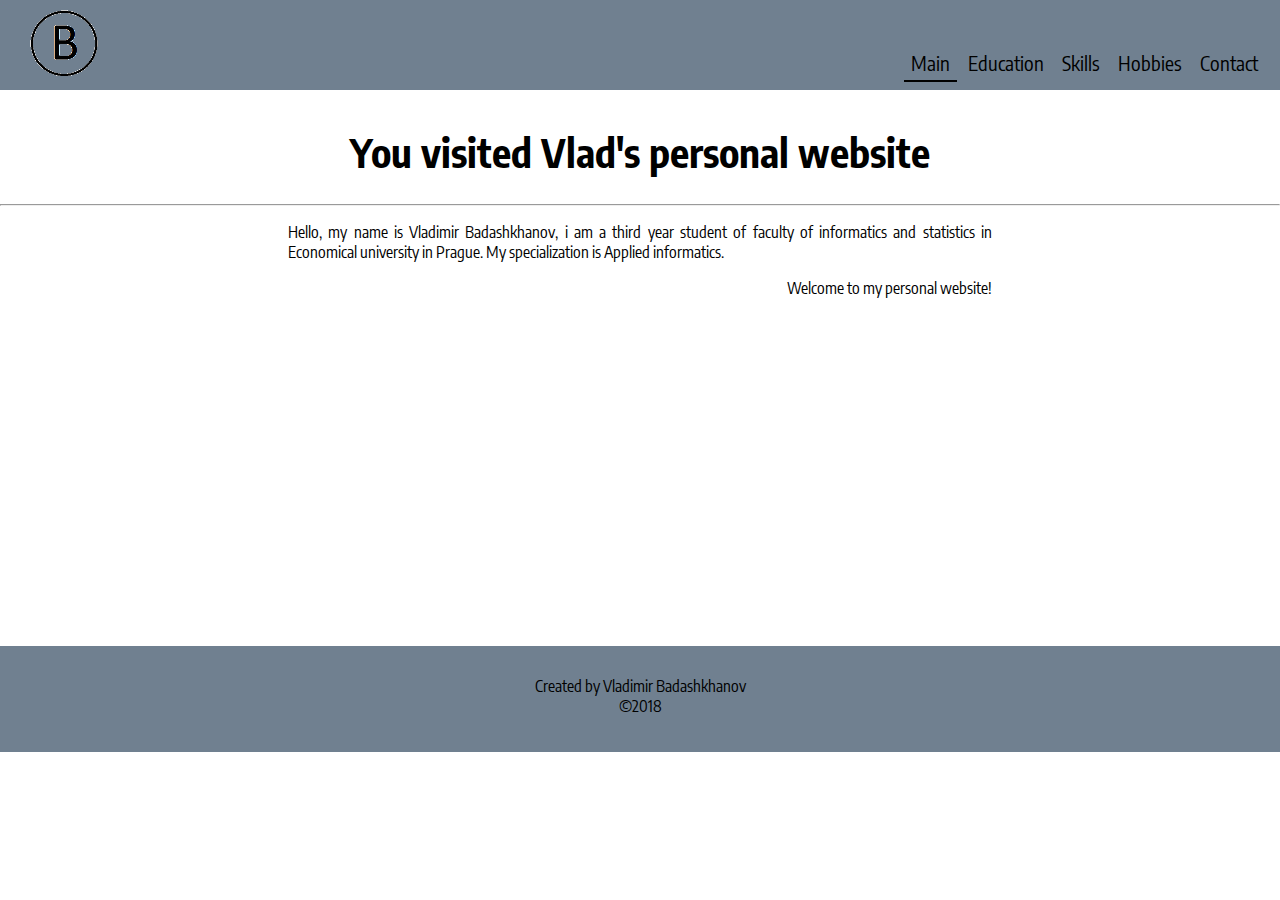
<file: index.html>
<!DOCTYPE html>
<html lang="en">      
    <head>
        <meta charset="utf-8">
        <meta http-equiv="X-UA-Compatible" content="IE=edge">
        <meta name="descripton" content="Vladimir Badashkhanov's personal website">
        <meta name="keywords" content="Vladimir Badashkhanov, personal website, 4iz268">
        <meta name="author" content="Vladimir Badashkhanov, badv00">
        <meta name="icons_author" content="Favicon Generator, https://realfavicongenerator.net/">
        <title>Vladimir B | Main</title>
        <meta name="viewport" content="width-device-width, initial-scale=1">
        <link rel="icon" href="images/favicons/favicon-16x16.png" type="image/png">
        <link rel="stylesheet" href="css/stylesheet.css"/>
        <link href="https://fonts.googleapis.com/css?family=Encode+Sans+Condensed" rel="stylesheet">
    </head>
    <body>
        <div class="wrapper">
            <div class="container-top">
                <header>
                    <a href="index.html">
                        <div class="logo"></div>
                    </a>
                </header>
                <nav>
                        <a href="index.html" class="nav-current">Main</a>
                        <a href="education.html">Education</a>
                        <a href="skills.html">Skills</a>
                        <a href="hobbies.html">Hobbies</a>
                        <a href="contact.html">Contact</a>
                </nav>
            </div>
            <main>
                <h1>You visited Vlad's personal website</h1>
                <hr class="h1-underline">
                <div class="container-main">
                    <p class="container-main-text">Hello, my name is Vladimir Badashkhanov, 
                       i am a third year student of faculty of 
                       informatics and statistics in Economical 
                       university in Prague. My specialization 
                       is Applied informatics.</p>
                    <p>Welcome to my personal website!</p>
                </div>

            </main>

            <footer>
                <p class="copyright">Created by Vladimir Badashkhanov <br> &copy;2018</p>
            </footer>

        </div>
    </body>
</html>
</file>
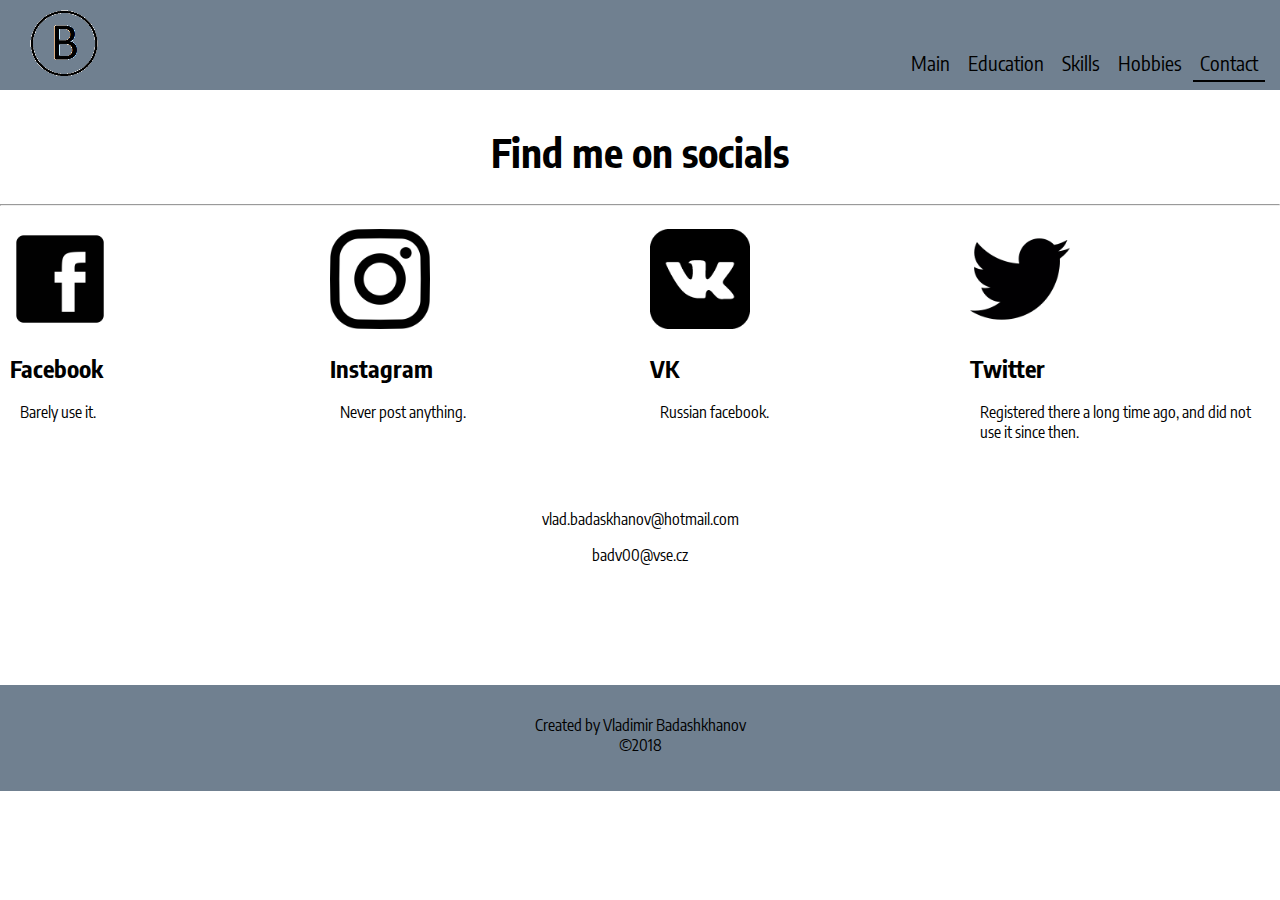
<file: contact.html>
<!DOCTYPE html>
<html lang="en">      
    <head>
        <meta charset="utf-8">
        <meta http-equiv="X-UA-Compatible" content="IE=edge">
        <meta name="descripton" content="Vladimir Badashkhanov's personal website">
        <meta name="keywords" content="Vladimir Badashkhanov, personal website, 4iz268">
        <meta name="author" content="Vladimir Badashkhanov, badv00">
        <meta name="icons_author" content="Favicon Generator, https://realfavicongenerator.net/">
        <title>Vladimir B | Contact</title>
        <meta name="viewport" content="width-device-width, initial-scale=1">
        <link rel="icon" href="images/favicons/favicon-16x16.png" type="image/png">
        <link rel="stylesheet" href="css/stylesheet.css"/>
        <link href="https://fonts.googleapis.com/css?family=Encode+Sans+Condensed" rel="stylesheet">
    </head>
    <body>
        <div class="wrapper">
            <div class="container-top">
                <header>
                    <a href="index.html">
                        <div class="logo"></div>
                    </a>    
                </header>
                <nav>
                        <a href="index.html">Main</a>
                        <a href="education.html">Education</a>
                        <a href="skills.html">Skills</a>
                        <a href="hobbies.html">Hobbies</a>
                        <a href="contact.html" class="nav-current">Contact</a>
                </nav>
            </div>
            <main>
                <h1>Find me on socials</h1>
                <hr class="h1-underline">
                    <div class="social">
                        <a href="https://www.facebook.com/vladimir.badashkhanov"><img class="social-img" src="images/social/fb.png" alt="Facebook logo"></a>
                        <h2>Facebook</h2>
                        <p>Barely use it.<p>
                    </div>
                    <div class="social">
                        <a href="https://www.instagram.com/vladimir.bk/"><img class="social-img" src="images/social/Instagram-512.png" alt="Instagram logo"></a>
                        <h2>Instagram</h2>
                        <p>Never post anything.<p>
                    </div>
                    <div class="social">
                        <a href="https://vk.com/vladimirbk">
                        <img class="social-img" src="images/social/vk.png" alt="VK logo"></a>
                        <h2>VK</h2>
                        <p>Russian facebook.<p>
                    </div>
                    <div class="social">
                        <a href="https://twitter.com/vladimirbk16">
                            <img class="social-img" src="images/social/twitter.png" alt="Twitter logo"></a>
                        <h2>Twitter</h2>
                        <p>Registered there a long time ago, and did not use it since then.<p>
                    </div>
                <p class="social-mail">vlad.badaskhanov@hotmail.com</p>
                <p class="social-mail">badv00@vse.cz</p>
            </main>

            <footer>
                <p class="copyright">Created by Vladimir Badashkhanov <br> &copy;2018</p>
            </footer>

        </div>
    </body>
</html>
</file>
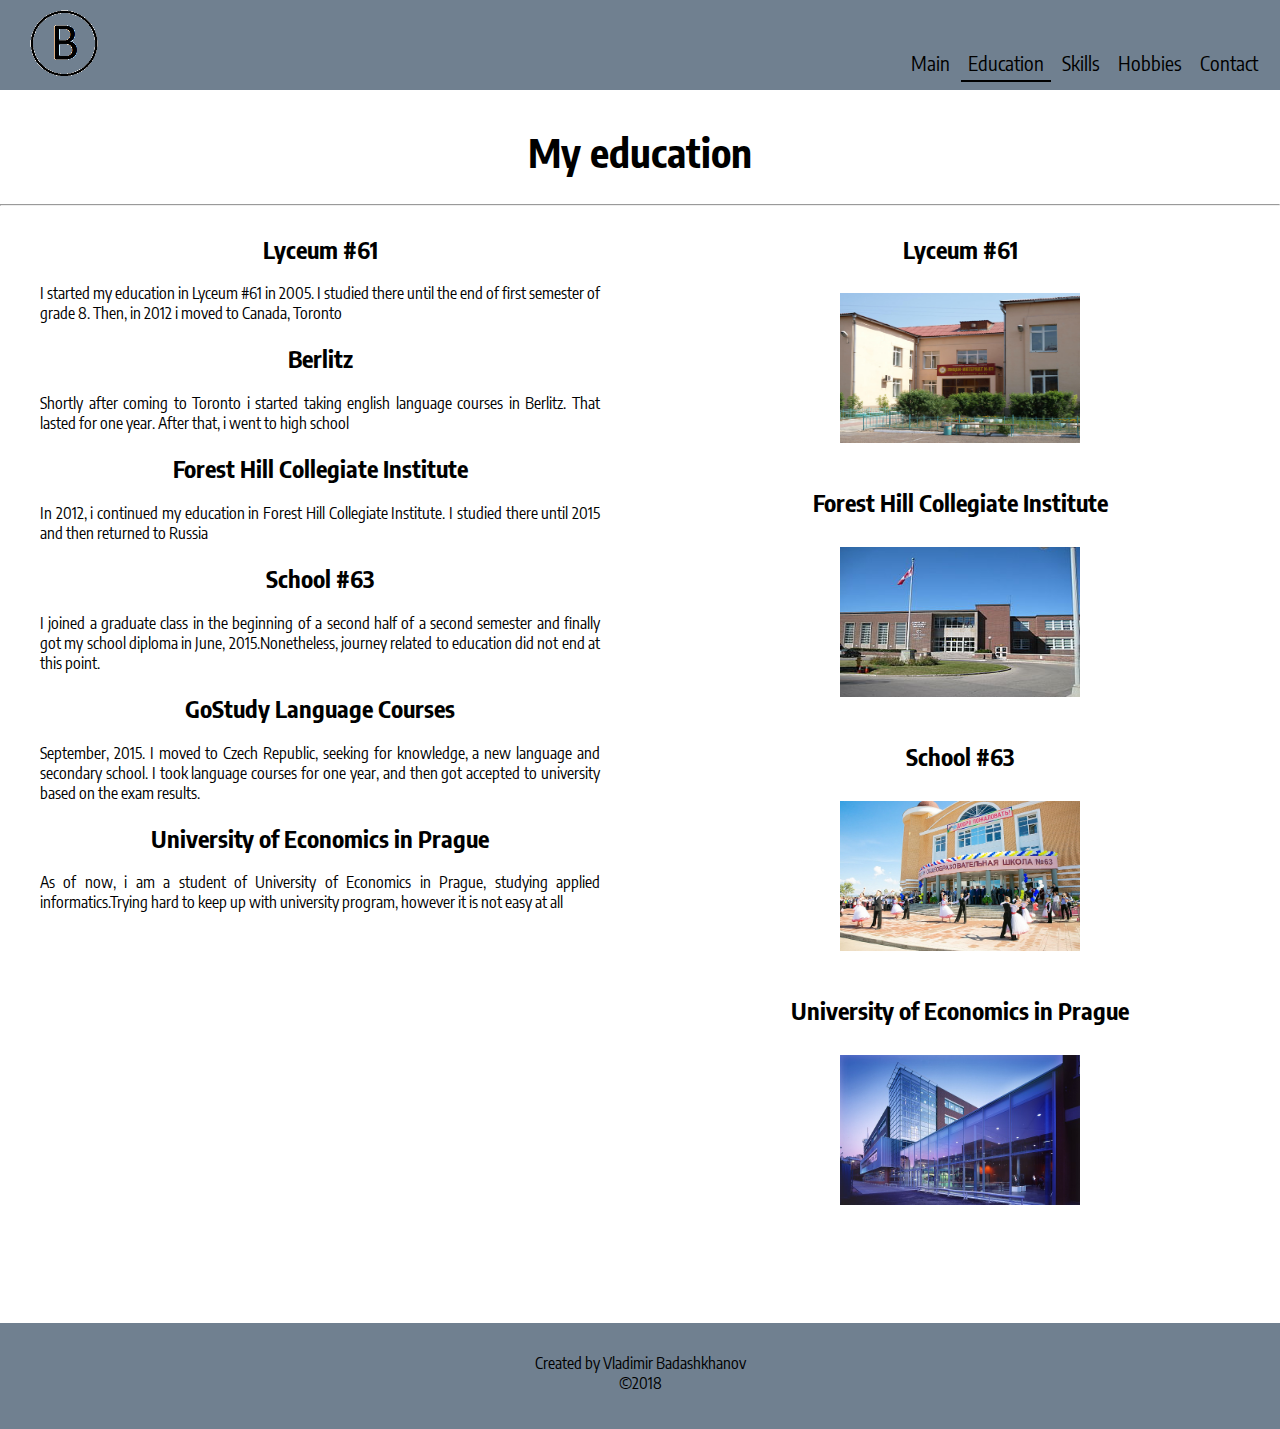
<file: education.html>
<!DOCTYPE html>
<html lang="en">    
    <head>
        <meta charset="utf-8">
        <meta http-equiv="X-UA-Compatible" content="IE=edge">
        <meta name="descripton" content="Vladimir Badashkhanov's personal website">
        <meta name="keywords" content="Vladimir Badashkhanov, personal website, 4iz268">
        <meta name="author" content="Vladimir Badashkhanov, badv00">
        <meta name="icons_author" content="Favicon Generator, https://realfavicongenerator.net/">
        <title>Vladimir B | Education</title>
        <meta name="viewport" content="width-device-width, initial-scale=1">
        <link rel="icon" href="images/favicons/favicon-16x16.png" type="image/png">
        <link rel="stylesheet" href="css/stylesheet.css"/>
        <link href="https://fonts.googleapis.com/css?family=Encode+Sans+Condensed" rel="stylesheet">
    </head>
    <body>
        <div class="wrapper">
            <div class="container-top">
                <header>
                    <a href="index.html">
                        <div class="logo"></div>
                    </a>    
                </header>
                <nav>
                        <a href="index.html">Main</a>
                        <a href="education.html"  class="nav-current">Education</a>
                        <a href="skills.html">Skills</a>
                        <a href="hobbies.html">Hobbies</a>
                        <a href="contact.html">Contact</a>
                </nav>
            </div>
            <main>
                <h1>My education</h1>
                <hr class="h1-underline">
                <div class="column">
                    <h2>Lyceum #61</h2>
                    <p>I started my education in Lyceum #61 in 2005. I studied there until the end of first semester of grade 8. Then, in 2012 i moved to Canada, Toronto</p>
                    <h2>Berlitz</h2>
                    <p>Shortly after coming to Toronto i started taking english language courses in Berlitz. That lasted for one year. After that, i went to high school</p>
                    <h2>Forest Hill Collegiate Institute</h2>
                    <p>In 2012, i continued my education in Forest Hill Collegiate Institute. I studied there until 2015 and then returned to Russia</p>
                    <h2>School #63</h2>
                    <p>I joined a graduate class in the beginning of a second half of a second semester and finally got my school diploma in June, 2015.Nonetheless, journey related to education did not end at this point. </p>
                    <h2>GoStudy Language Courses</h2>
                    <p>September, 2015. I moved to Czech Republic, seeking for knowledge, a new language and secondary school. I took language courses for one year, and then got accepted to university based on the exam results.</p>
                    <h2>University of Economics in Prague</h2>
                    <p>As of now, i am a student of University of Economics in Prague, studying applied informatics.Trying hard to keep up with university program, however it is not easy at all</p>
                </div>
                <div class="column">
                    <h2>Lyceum #61</h2>
                    <img src="images/education/61.png" alt="Picture of Lyceum#61">
                    <h2>Forest Hill Collegiate Institute</h2>
                    <img src="images/education/fhci.png" alt="Picture of Forest Hill Collegiate Institute">
                    <h2>School #63</h2>
                    <img src="images/education/63.png" alt="Picture of school#63">
                    <h2>University of Economics in Prague</h2>
                    <img src="images/education/vse.png" alt="Picture of University of Economics in Prague">
                </div>
            </main>

            <footer>
                <p class="copyright">Created by Vladimir Badashkhanov <br> &copy;2018</p>
            </footer>

        </div>
    </body>
</html>
</file>
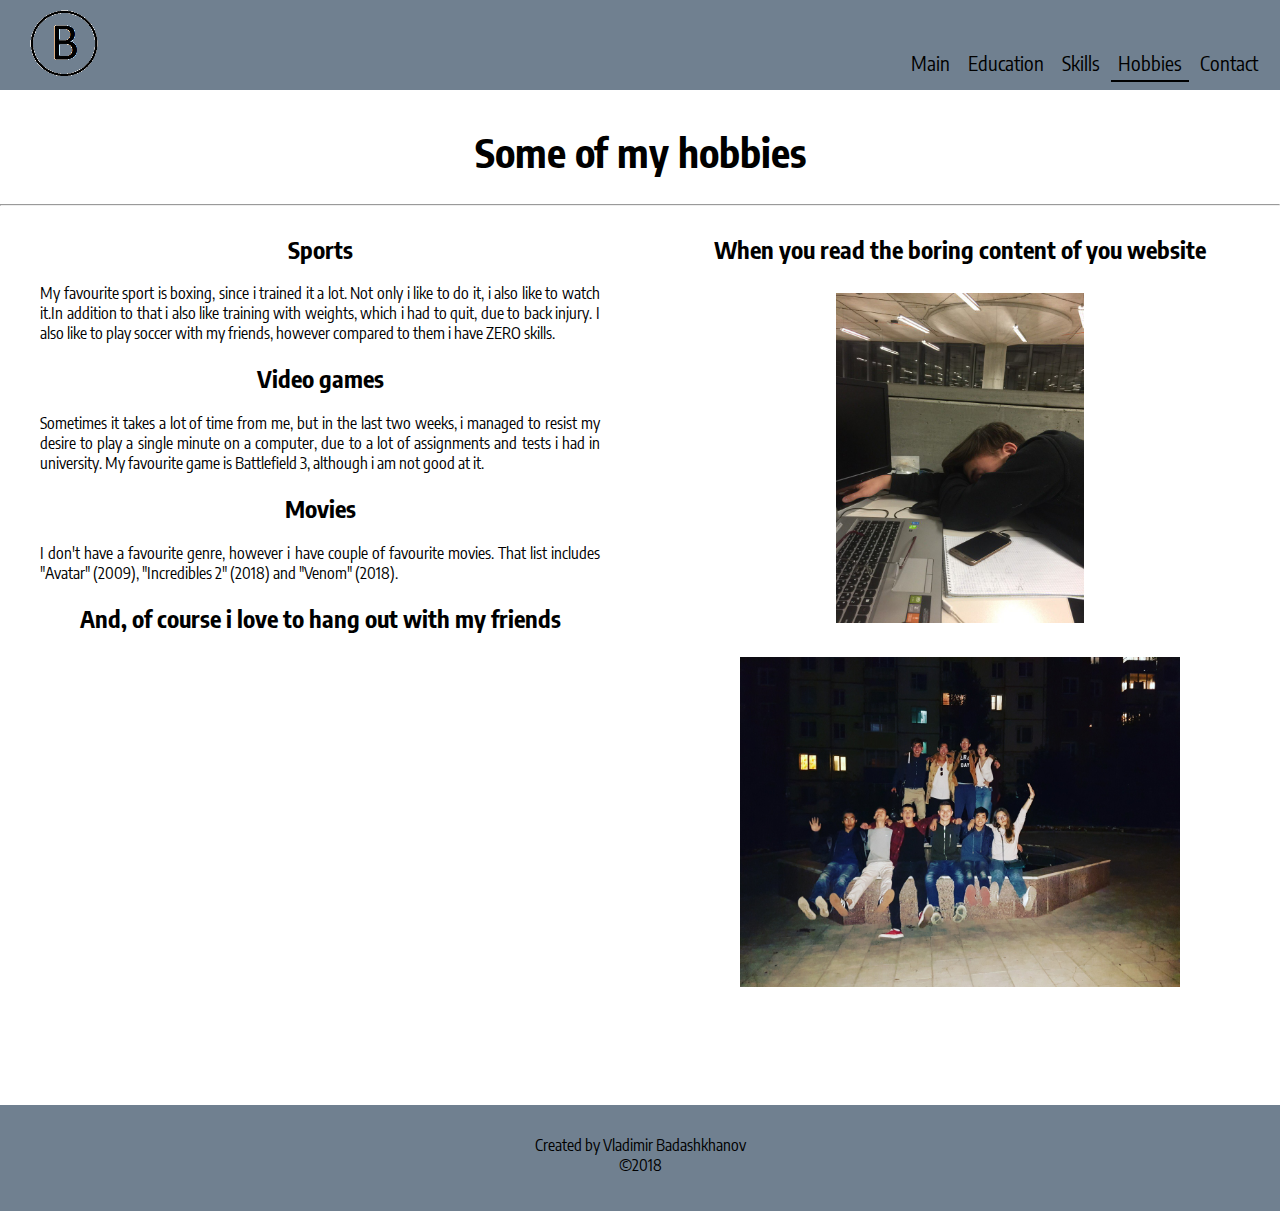
<file: hobbies.html>
<!DOCTYPE html>
<html lang="en">    
    <head>
        <meta charset="utf-8">
        <meta http-equiv="X-UA-Compatible" content="IE=edge">
        <meta name="descripton" content="Vladimir Badashkhanov's personal website">
        <meta name="keywords" content="Vladimir Badashkhanov, personal website, 4iz268">
        <meta name="author" content="Vladimir Badashkhanov, badv00">
        <meta name="icons_author" content="Favicon Generator, https://realfavicongenerator.net/">
        <title>Vladimir B | Hobbies</title>
        <meta name="viewport" content="width-device-width, initial-scale=1">
        <link rel="icon" href="images/favicons/favicon-16x16.png" type="image/png">
        <link rel="stylesheet" href="css/stylesheet.css"/>
        <link href="https://fonts.googleapis.com/css?family=Encode+Sans+Condensed" rel="stylesheet">
    </head>
    <body>
        <div class="wrapper">
            <div class="container-top">
                <header>
                    <a href="index.html">
                        <div class="logo"></div>
                    </a>    
                </header>
                <nav>
                        <a href="index.html">Main</a>
                        <a href="education.html">Education</a>
                        <a href="skills.html">Skills</a>
                        <a href="hobbies.html" class="nav-current">Hobbies</a>
                        <a href="contact.html">Contact</a>
                </nav>
            </div>
            <main>
                <h1>Some of my hobbies</h1>
                <hr class="h1-underline">
                <div class = "column-h">
                    <h2>Sports</h2>
                    <p>My favourite sport is boxing, since i trained it a lot. Not only i like to do it, i also like to  watch it.In addition to that i also like training with weights, which i had to quit, due to back injury. I also like to play soccer with my friends, however compared to them i have ZERO skills.</p>
                    <h2>Video games</h2>
                    <p>Sometimes it takes a lot of time from me, but in the last two weeks, i managed to resist my desire to play a single minute on a computer, due to a lot of assignments and tests i had in university. My favourite game is Battlefield 3, although i am not good at it.</p>
                    <h2>Movies</h2>
                    <p>I don't have a favourite genre, however i have couple of favourite movies. That list includes "Avatar" (2009), "Incredibles 2" (2018) and "Venom" (2018).</p>
                    <h2>And, of course i love to hang out with my friends</h2>
                </div>
                <div class="column-h">
                    <h2 class="hobbies-print">When you read the boring content of you website</h2>
                    <img src="images/sleep.png" alt="Picture of me sleeping in the library">
                    <img src="images/friends.png" alt="Group photo of me with my friends">
                </div>
            </main>

            <footer>
                <p class="copyright">Created by Vladimir Badashkhanov <br> &copy;2018</p>
            </footer>

        </div>
    </body>
</html>
</file>
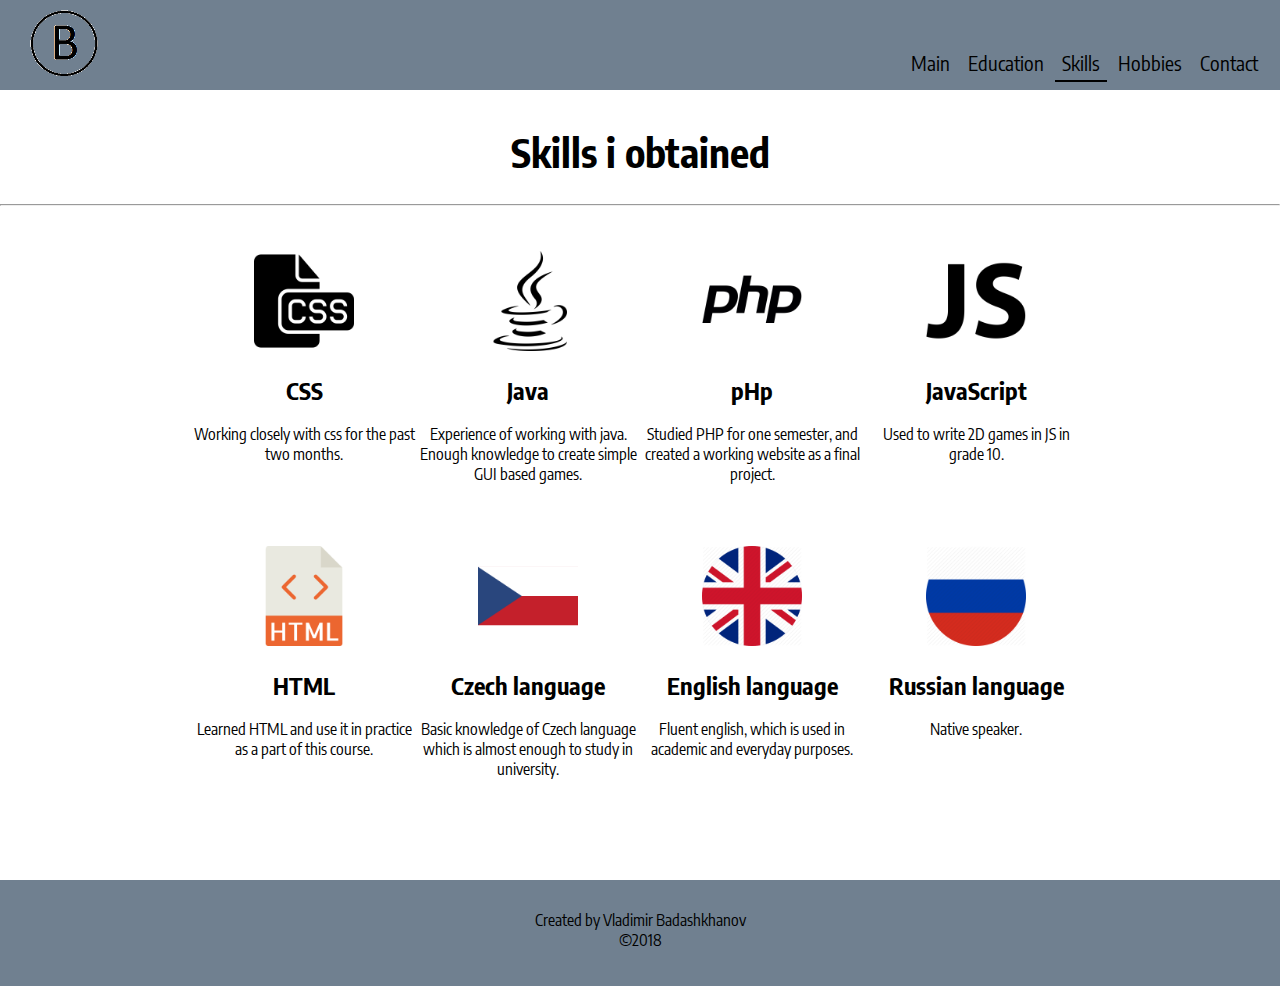
<file: skills.html>
<!DOCTYPE html>
<html lang="en">  
    <head>
        <meta charset="utf-8">
        <meta http-equiv="X-UA-Compatible" content="IE=edge">
        <meta name="descripton" content="Vladimir Badashkhanov's personal website">
        <meta name="keywords" content="Vladimir Badashkhanov, personal website, 4iz268">
        <meta name="author" content="Vladimir Badashkhanov, badv00">
        <meta name="icons_author" content="Favicon Generator, https://realfavicongenerator.net/">
        <title>Vladimir B | Skills</title>
        <meta name="viewport" content="width-device-width, initial-scale=1">
        <link rel="icon" href="images/favicons/favicon-16x16.png" type="image/png">
        <link rel="stylesheet" href="css/stylesheet.css"/>
        <link href="https://fonts.googleapis.com/css?family=Encode+Sans+Condensed" rel="stylesheet">
    </head>
    <body>
        <div class="wrapper">
            <div class="container-top">
                <header>
                    <a href="index.html">
                        <div class="logo"></div>
                    </a>    
                </header>
                <nav>
                        <a href="index.html">Main</a>
                        <a href="education.html">Education</a>
                        <a href="skills.html" class="nav-current">Skills</a>
                        <a href="hobbies.html">Hobbies</a>
                        <a href="contact.html">Contact</a>
                </nav>
            </div>
            <main>
                <h1>Skills i obtained</h1>
                <hr class="h1-underline">
                <div class="container-skill">
                    <div class="skill">
                        <img class="skill-img" src="images/skills/css.png" alt="Css logo">
                        <h2>CSS</h2>
                        <p>Working closely with css for the past two months.<p>
                    </div>
                    <div class="skill">
                        <img class="skill-img" src="images/skills/java.png" alt="Java logo">
                        <h2>Java</h2>
                        <p>Experience of working with java. Enough knowledge to create simple GUI based games.<p>
                    </div>
                    <div class="skill">
                        <img class="skill-img" src="images/skills/php.png" alt="php logo">
                        <h2>pHp</h2>
                        <p>Studied PHP for one semester, and created a working website as a final project.<p>
                    </div>
                    <div class="skill">
                        <img class="skill-img" src="images/skills/js.png" alt="JavaScript logo">
                        <h2>JavaScript</h2>
                        <p>Used to write 2D games in JS in grade 10.<p>
                    </div>
                    <div class="skill">
                        <img class="skill-img" src="images/skills/html.png" alt="HTML logo">
                        <h2>HTML</h2>
                        <p>Learned HTML and use it in practice as a part of this course.<p>
                    </div>
                    <div class="skill">
                        <img class="skill-img" src="images/skills/czech.png" alt="Czech flag">
                        <h2>Czech language</h2>
                        <p>Basic knowledge of Czech language which is almost enough to study in university.<p>
                    </div>
                    <div class="skill">
                        <img class="skill-img" src="images/skills/english.png" alt="British flag">
                        <h2>English language</h2>
                        <p>Fluent english, which is used in academic and everyday purposes.<p>
                    </div>
                    <div class="skill">
                        <img class="skill-img" src="images/skills/russia.png" alt="Russian flag">
                        <h2>Russian language</h2>
                        <p>Native speaker.<p>
                    </div>
                </div>
            </main>

            <footer>
                <p class="copyright">Created by Vladimir Badashkhanov <br> &copy;2018</p>
            </footer>

        </div>
    </body>
</html>
</file>
<file: css/stylesheet.css>
*{
    box-sizing: border-box;
}

html, body{
    margin:0;
    padding:0;
    height:100%;
    position:relative;
    background-color:white;
    font-family: 'Encode Sans Condensed', sans-serif;
}

.wrapper {
    position: relative;
    padding-bottom: 160px;
    min-height: 100px;
    overflow: hidden;
    display: block;
}

.container-top{
    width:100%;
    background-color: slategrey;
    height:80px;
    position:fixed;
}

nav{
    float:center;
    font-size: 20px;
    padding-top: 50px;
    padding-right: 15px;
}

nav a {
    padding: 7px;
    padding-bottom: 5px;
    padding-top: 5px;
}

a{
    color: black;
    text-decoration:none;
}

nav a:hover{
    color:black;
    border-top:black 2px solid;
}

.nav-current{
    border-bottom:black 2px solid;
}

main{
    padding-bottom: 50px;
    padding-top:10px;
}

main h1{
    color:black;
    font-size: 40px;
    text-align: center;
}

.container-main{
    text-align: right;
    width:55%;
    margin:0 auto;
    margin-top;
    height:320px;
}

.container-main-text{
    text-align: justify;
}

footer{
    background-color: slategrey;
    width: 100%;
    padding:20;
    padding-top:20px;
    text-align:left;
    position:absolute;
    bottom:0;
    text-align:center;
}

.copyright{
    padding-top: 0px;
    padding-bottom: 20px;
    margin-top: 10px;
}

.logo{
    height:100px;
    width:100px;
    margin-top:0px;
    margin-left: 20px;
    float:left;
    background-image: url("../images/logo.png");
}

.container-top{
    position:static;
    text-align: right;
    height: 90px;
}

.column, .column-h{
    float: left;
    width:50%;
    padding:40px;
    padding-top:0px;
    text-align:center;
}

.column img  {
    width: 240px;
    height: 150px;
    margin-bottom: 20px;
    margin-top: 10px;
}

.column p {
    text-align: justify;
    margin-top: 0;
    margin-bottom: 10px;
}

.column-h img{
    width: 600px auto;
    height: 330px;
    margin-bottom: 20px;
    margin-top: 10px;
}

.column-h p {
    text-align: justify;
    margin-top: 0;
    margin-bottom: 10px;
}

.skill{
    float:left;
    width:25%;
    margin-top:15px;
    height:280px;
}

.skill-img{
    width: 100px;
    height:100px;
}

.social{
    float:left;
    width:25%;
    margin-top:15px;
    height:280px;
    padding-left:10px;
}

.social-img{
    width: 100px;
    height:100px;
}

.social p {
    padding-left: 10px;
    padding-right: 10px;
}

.social-mail{
    text-align:center;
}

.container-skill {
    width: 70%;
    margin:0 auto;
    margin-top: 30px;
    text-align: center;
}

@media print {
    .container-top {
        display: none;
    }

    main {
        background-color: white;
        padding-bottom: 0px;
        padding-top: 0px;
    }

    .wrapper {
        padding-bottom: 0px;
    }

    h1 {
        font-size: 50px;
    }

    .container-main, .container-social {
        width: 100%;
        font-size: 12px;
    }

    .container-main h2 {
        font-size: 25px;
    }

    .column,.column-h {
        width: 100%;
        font-size: 12px;
        padding: 12px;
    }

    .column img {
        width: 250px auto;
        height: 120px;
        margin-bottom: 30px;
        margin-top: 0px;
    }
    
    .column-h img {
        width: 600px auto;
        height: 330px;
        margin-bottom: 10px;
        margin-top: 5px;
    }
    
    footer {
        display: none;
    }

    .skill-img {
        width: 75px;
        height: 75px;
    }
    
    .skill {
        margin-top: 0px;
        height: 300px;
    }
    .hobbies-print{
        text-align: left;
    }
}

@media screen and (max-width: 540px) {

    .container-top {
        position: static;
        text-align: center;
        height: 160px;
    }

    .column img {
        width: 300px;
        height: 300px;
    }

    nav {
        padding-top: 20px;
        border: none;
    }

    nav a {
        padding: 1px;
        border: none;
    }
    
    nav a:hover {
        color: white;
        border: none;
    }

    .nav-item-current {
        text-decoration: underline; 
        border: none;  
    }

    footer p {
        font-size: 14px;
    }

    .column, .column-h {
        width: 100%;
        padding-right: 20px;
        padding-left: 20px;
        text-align: center;
        margin: 0 auto;
    }

    .skill, .social {
        width: 100%;
    }

    .container-main, .container-skill {
        width: 100%;
        padding: 20px;
    }

    .container-main {
        text-align: justify;
        margin-top: 0;
    }

    h1 {
        font-size: 50px;
    }
    
    .logo{
        margin-left:0px;
    }

}

@media screen and (max-width: 680px) {

    .container-top {
        position: static;
        text-align: center;
        height: 190px;
    }

    main {
        padding-top: 0px;   
    }

    .logo {
        float: none;
        clear: both;
    }

    header {
        float: none;
        clear: both;
        display: block;
        margin-left: auto;
        margin-right: auto;
        padding-left: 0px;
    }

    nav {
        float: none;
        clear: both;
    }

    .column,.column-h {
        width: 100%;
        padding-right: 30px;
        padding-left: 30px;
        text-align: center;
        margin: 0 auto;
    }
    

    .social, .skill {
        width: 50%;
    }

    .container-main, .container-skill {
        width: 100%;
        padding: 30px;
    }
    
    .social-mail{
        float:center;
    }
    
    .logo{
        margin-left:0px;
    }

}

@media screen and (max-width: 950px) {
    .title {
        display: none;
    }

    header {
        width: 94px;
    }

    .column {
        width: 100%;
        padding-right: 40px;
        text-align: center;
        margin: 0 auto;
    }

    .skill {
        width: 33%;
    }

    .container-skill, .container-main {
        width: 100%;
        padding: 40px;
    }
    
    .logo{
        margin-left:0px;
    }
}
</file>
